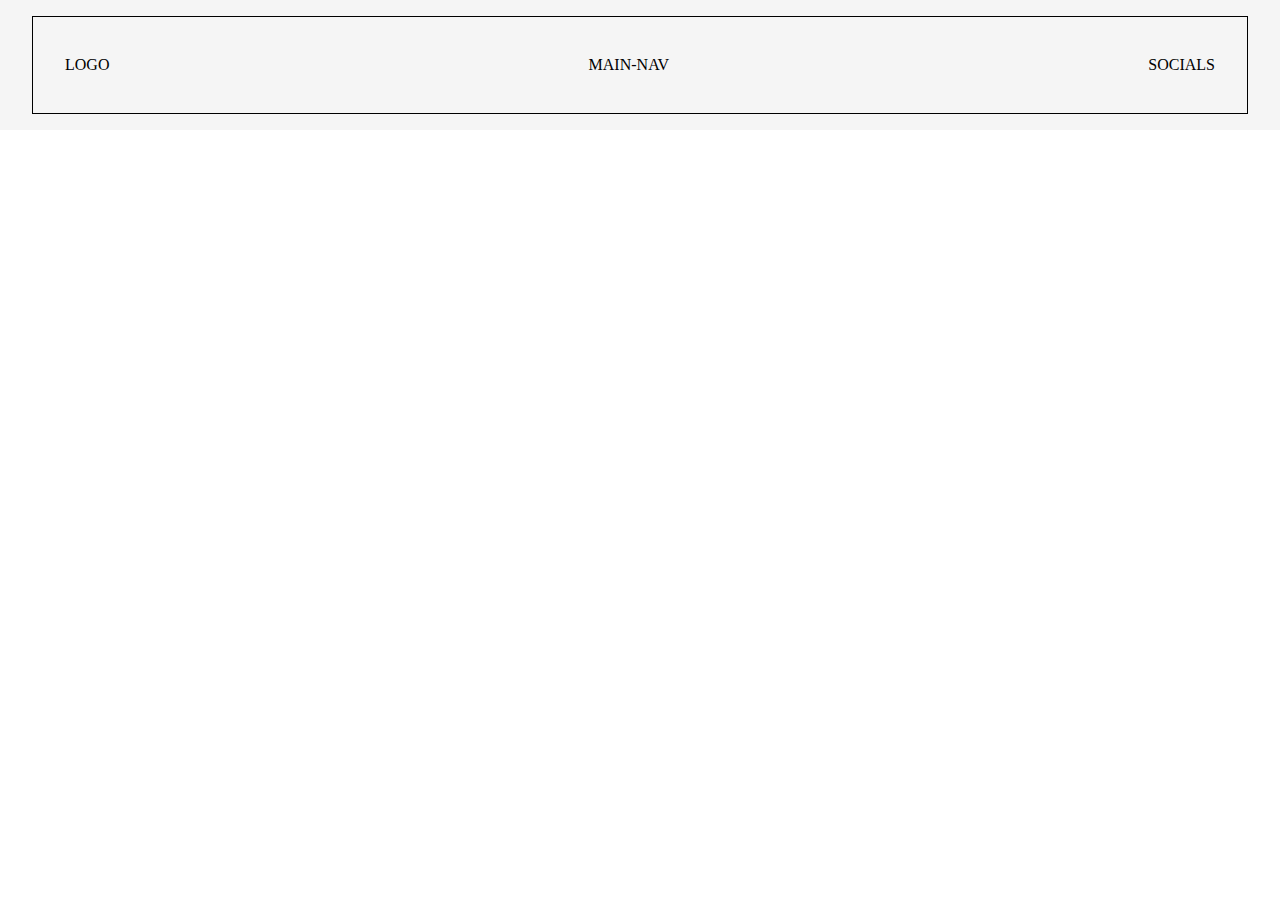
<file: index.html>
<!DOCTYPE html>
<html lang="en">
<head>
    <meta charset="UTF-8">
    <meta name="viewport" content="width=device-width, initial-scale=1.0">
    <link rel="stylesheet" href="./styles.css">
    <title>NotFerRadio</title>
</head>

<body>

    <header>
        <div class="head-container">
            <div class="logo">
                LOGO
            </div>
            <div class="main-nav">
                MAIN-NAV
            </div>
            <div class="social-nav">
                SOCIALS
            </div>
        </div>
    </header>



    <main>
        
    </main>




    <footer>

    </footer>
</body>
</html>
</file>
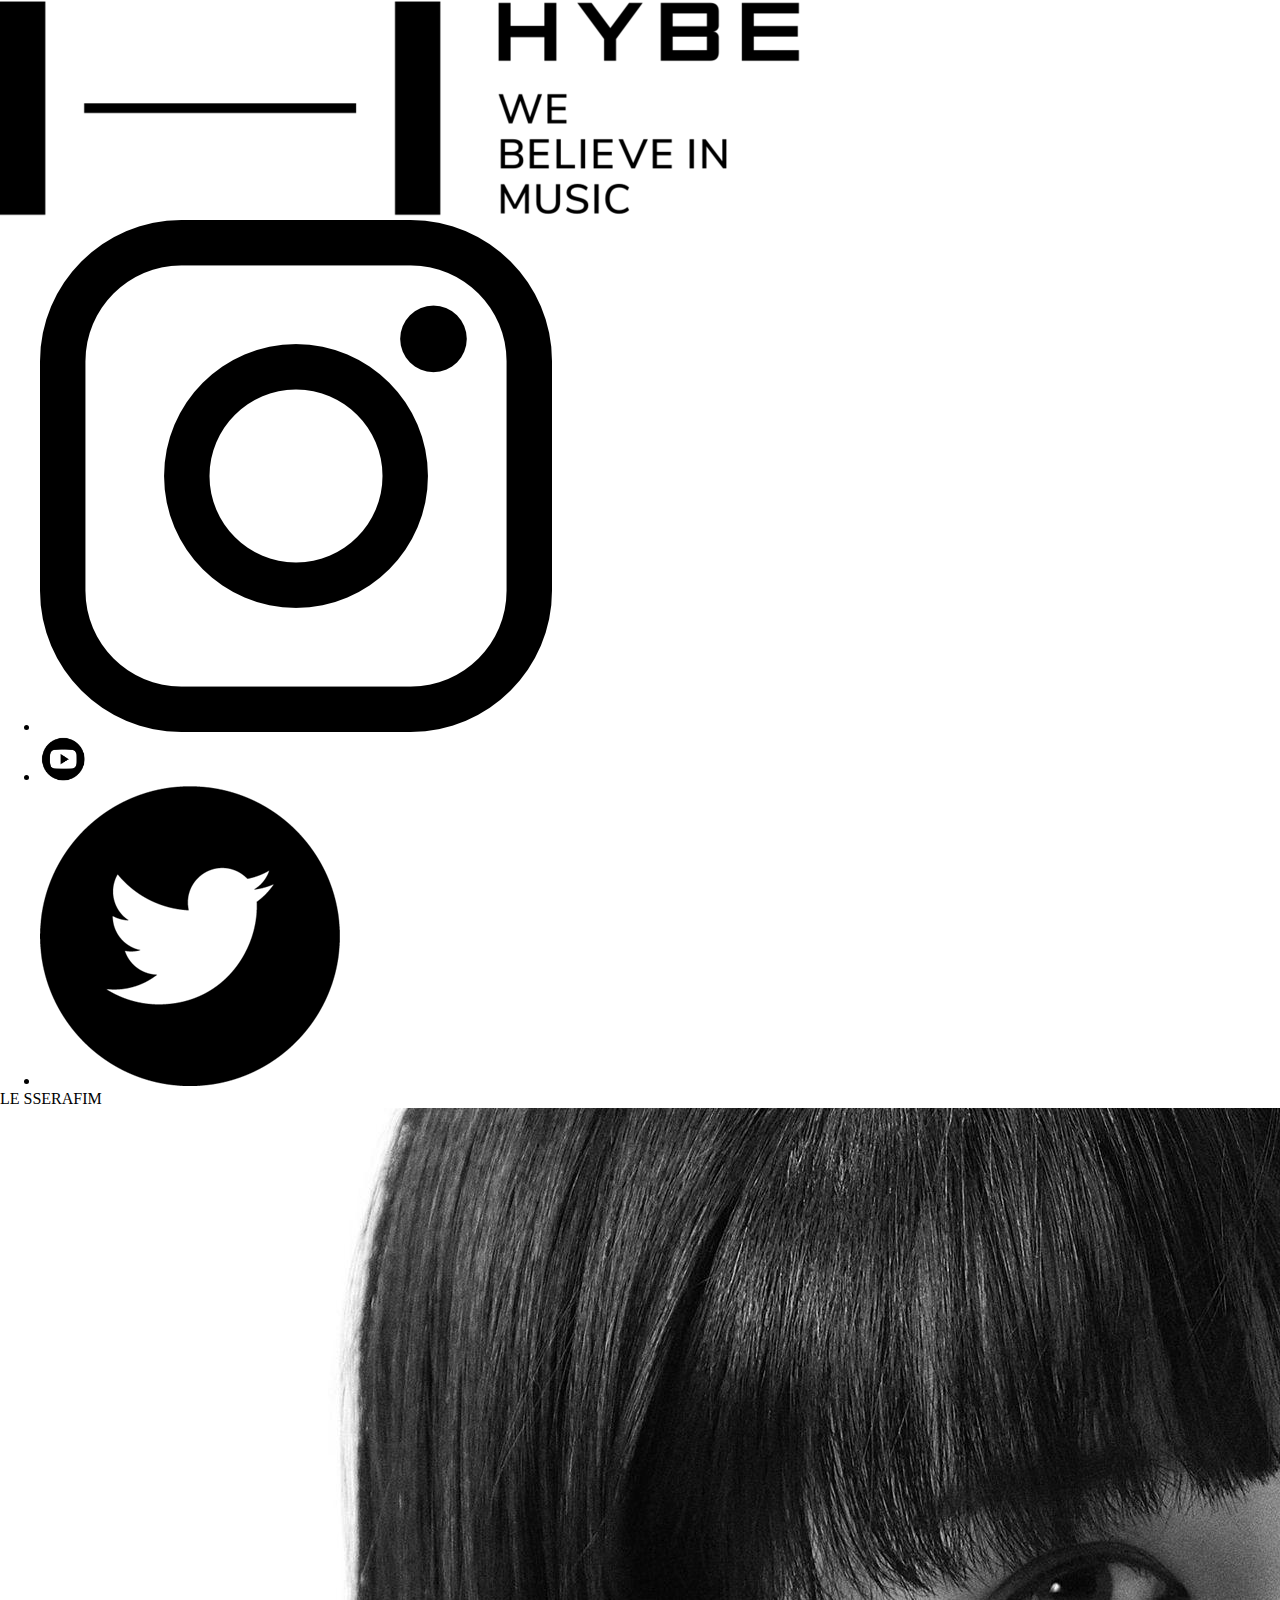
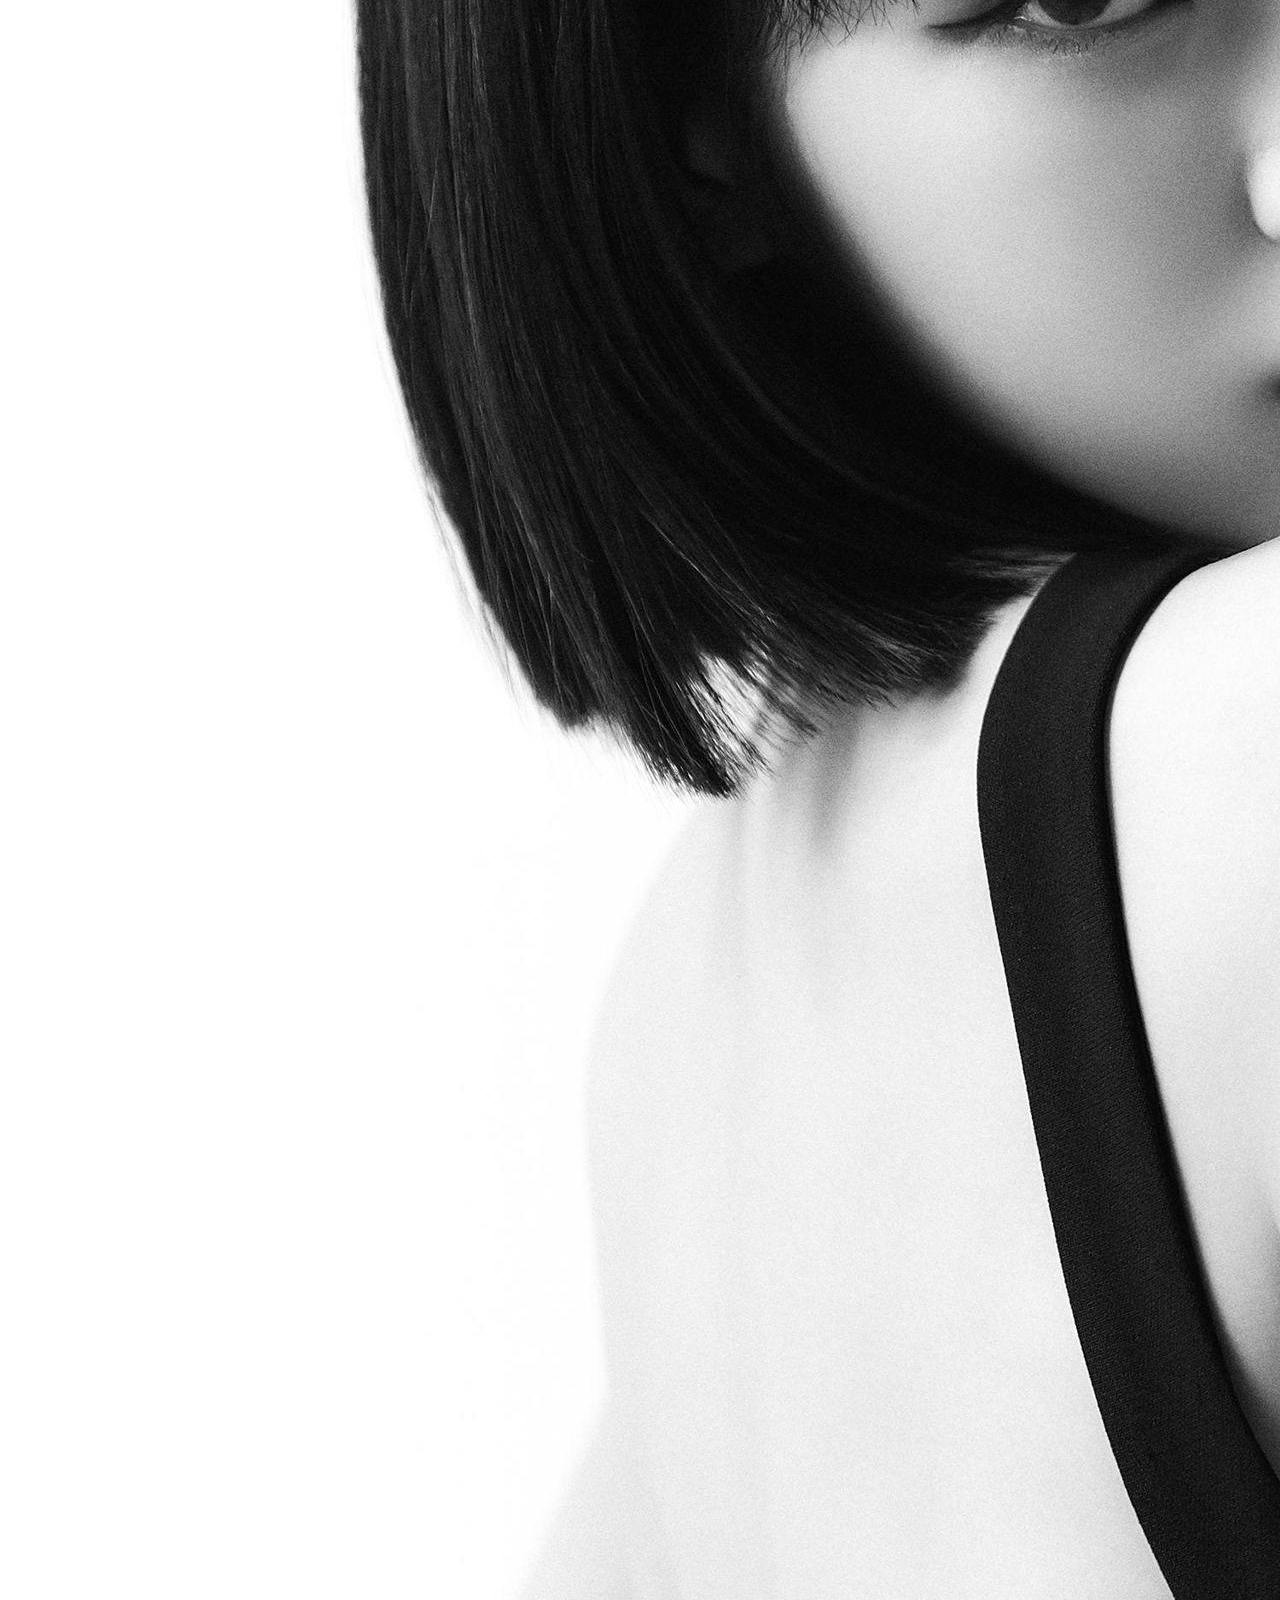
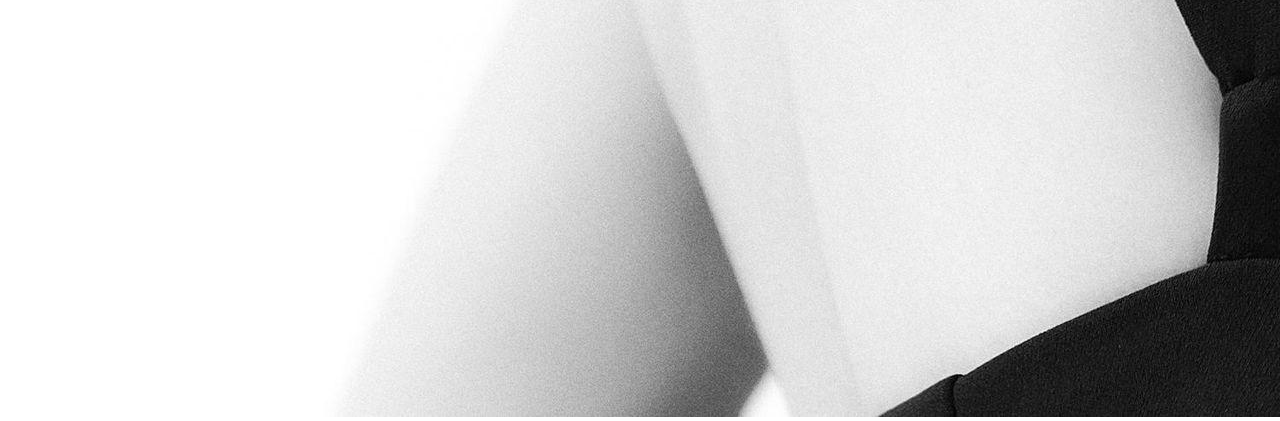
<file: former_index.html>
<!DOCTYPE html>
<html lang="en">
<head>
    <link rel="stylesheet" href="./styles.css">
    <meta charset="UTF-8">
    <meta http-equiv="X-UA-Compatible" content="IE=edge">
    <meta name="viewport" content="width=device-width, initial-scale=1.0">
    <title>LE SSERAFIM</title>
</head>
<body>

    <!-- add links to reddit and discord
    add pictures of 2 last members -->

    <div class="head">
        <!-- header includes logo and links to sns -->
        <div class="header">
            <div id="logo"><a href="https://hybecorp.com/eng/main" target="_blank"><img id="img-logo" src="img/hybe.png" alt="hybe labels logo"></a></div>
            <ul>
                <li><a href="https://www.instagram.com/le_sserafim/" target="_blank"><img class="sns" src="./img/ig.png" alt="instagram logo"></a></li>
                <li><a href="https://www.youtube.com/channel/UCs-QBT4qkj_YiQw1ZntDO3g" target="_blank"><img class="sns" src="./img/yt2.png" style="width: 46px" alt="youtube logo"></a></li>
                <li><a href="https://twitter.com/le_sserafim" target="_blank"><img class="sns" src="./img/tw.png" alt="twitter logo"></a></li>
            </ul>
        </div>
        <!-- head-content includes hero text and picture -->
        <div class="head-content">
            <div class="content">
                <div class="hero-text">LE SSERAFIM</div>

            </div>
            <div><img class="hero-img" src=./img/chaewonBig.jpg alt="a black and white picture of Chaewon"></div>
        </div>
    </div>

</body>
</html>
</file>
<file: styles.css>
* {
    box-sizing: border-box;
    /* background-color: grey; */
    margin: 0;
}

header {
    height: 130px;
    background-color: whitesmoke;
    padding: 16px 32px;
}

.head-container {
    display: flex;
    border: solid black 1px;
    min-height: 98px;
    justify-content: space-between;
    align-items: center;
    padding: 0px 32px;
}

main {
    background-color: white;
}

footer {

}
</file>
